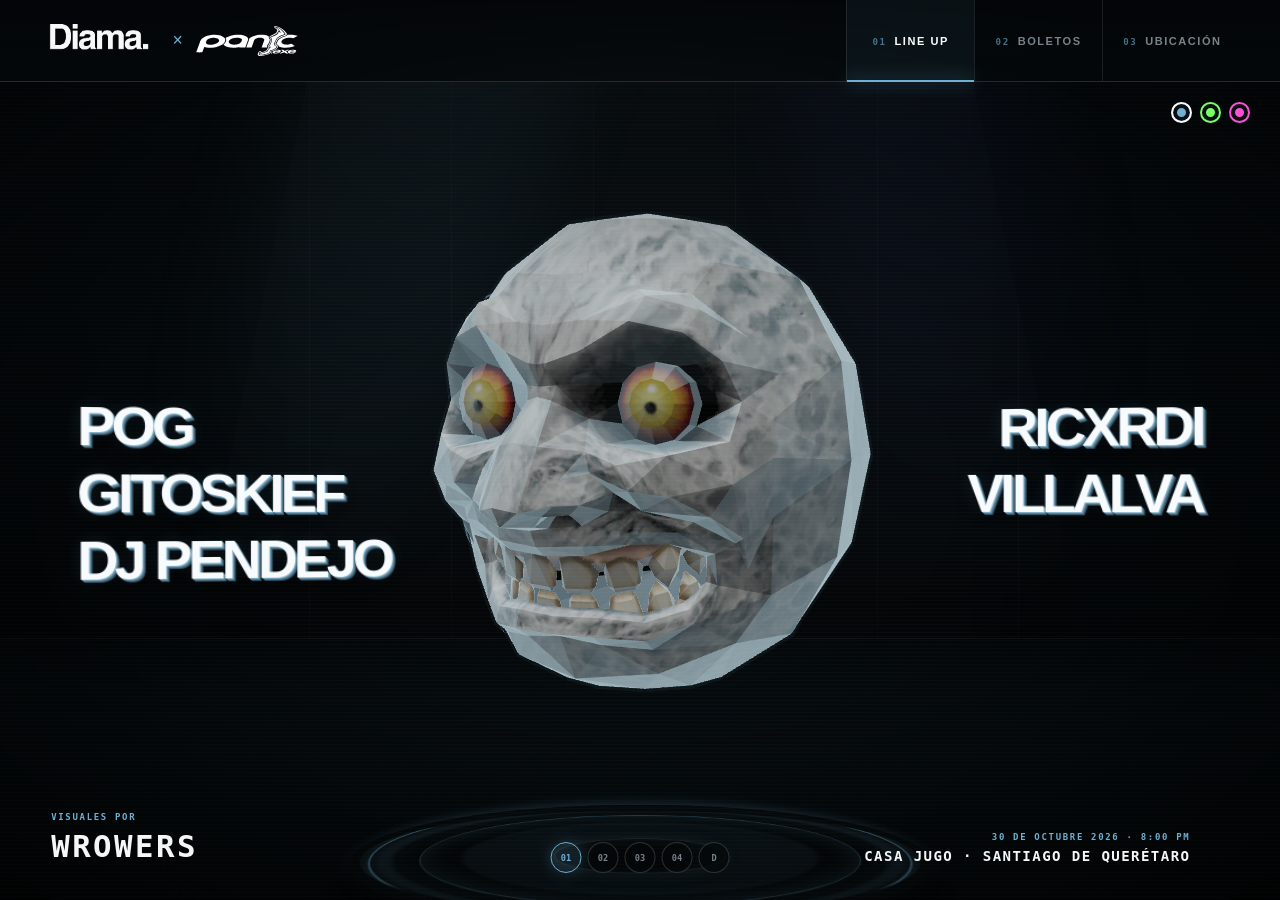
<file: index.html>
<!doctype html>
<html lang="es">
  <head>
    <meta charset="UTF-8" />
    <meta name="viewport" content="width=device-width, initial-scale=1, viewport-fit=cover" />
    <meta name="theme-color" content="#4e88aa" />
    <meta name="description" content="Invitación interactiva 3D para Diama X Panic en Querétaro." />
    <meta property="og:title" content="Diama X Panic" />
    <meta property="og:description" content="Line up, boletos oficiales y ubicación de Diama X Panic." />
    <meta property="og:type" content="website" />
    <title>Diama X Panic — Invitación</title>
    <link rel="icon" type="image/svg+xml" href="data:image/svg+xml,%3Csvg xmlns='http://www.w3.org/2000/svg' viewBox='0 0 64 64'%3E%3Crect width='64' height='64' rx='14' fill='%23070a0c'/%3E%3Cpath d='M16 17h15c11 0 18 5 18 15s-7 15-18 15H16zm10 8v14h5c5 0 8-2 8-7s-3-7-8-7z' fill='%236fb0d4'/%3E%3C/svg%3E" />
    <link rel="stylesheet" href="./styles.css?v=13" />
  </head>
  <body>
    <main class="app-shell" id="appShell">
      <header class="topbar">
        <a class="brand-lockup" href="#lineup" data-view-target="lineup" aria-label="Diama X Panic — abrir line up">
          <span class="diama-logo-crop"><img src="./assets/branding/diama-logo.png" alt="Diama" /></span>
          <span class="brand-x">×</span>
          <span class="panic-logo-crop panic-logo-header"><img src="./assets/branding/panic-logo.svg" alt="Panic.exe" /></span>
        </a>

        <nav class="primary-nav" aria-label="Secciones de la invitación">
          <button class="nav-tab is-active" type="button" data-view-target="lineup" aria-selected="true"><span>01</span>LINE UP</button>
          <button class="nav-tab" type="button" data-view-target="register" aria-selected="false"><span>02</span>BOLETOS</button>
          <button class="nav-tab" type="button" data-view-target="location" aria-selected="false"><span>03</span>UBICACIÓN</button>
        </nav>
        <span class="sr-only" id="statusText" aria-live="polite">Cargando escena</span>
      </header>

      <section class="viewer" aria-label="Escena 3D de Diama X Panic">
        <div class="atmosphere" aria-hidden="true">
          <div class="room-back-wall"></div>
          <div class="room-side room-side-left"></div>
          <div class="room-side room-side-right"></div>
          <div class="room-floor"></div>
          <div class="light-column light-column-a"></div>
          <div class="light-column light-column-b"></div>
          <div class="floor-grid"></div>
          <div class="model-shadow"></div>
          <div class="floor-ring"><span></span></div>
        </div>

        <canvas id="sceneCanvas" aria-label="Modelo 3D rotatorio. Arrastra para cambiar el ángulo y usa la rueda para acercarte."></canvas>
        <div class="scanlines" aria-hidden="true"></div>
        <div class="vignette" aria-hidden="true"></div>

        <div class="loading-state" id="loadingState">
          <span class="loader-ring"></span>
          <p id="loadingLabel">Preparando a Moon</p>
        </div>
        <div class="error-state" id="errorState" hidden>
          <strong>No se pudo abrir el modelo</strong>
          <button type="button" id="retryButton">Reintentar</button>
        </div>

        <aside class="model-index" aria-label="Modelos 3D">
          <div class="model-buttons" role="list">
            <button class="model-button model-select-button is-active" type="button" data-model="moon" aria-label="Mostrar Luna" aria-pressed="true"><span>01</span></button>
            <button class="model-button model-select-button" type="button" data-model="espada" aria-label="Mostrar Espada Panic X Diama" aria-pressed="false"><span>02</span></button>
            <button class="model-button model-select-button" type="button" data-model="objt1" aria-label="Mostrar OBJT 1 Panic X Diama" aria-pressed="false"><span>03</span></button>
            <button class="model-button model-select-button" type="button" data-model="panic" aria-label="Mostrar logo 3D de Panic" aria-pressed="false"><span>04</span></button>
            <button class="model-button model-select-button" type="button" data-model="diama" aria-label="Mostrar Diama" aria-pressed="false"><span>D</span></button>
          </div>
        </aside>

        <div class="sr-only" aria-live="polite">
          <span id="modelCode">01</span><span id="modelName">Moon</span><span id="modelRole">Majora's Mask</span>
        </div>

        <div class="scene-tools" aria-label="Color de iluminación">
          <button class="swatch swatch-blue is-active" type="button" data-color="#6fb0d4" aria-label="Luz azul" aria-pressed="true"></button>
          <button class="swatch swatch-green" type="button" data-color="#78ff68" aria-label="Luz verde" aria-pressed="false"></button>
          <button class="swatch swatch-pink" type="button" data-color="#ff4fd8" aria-label="Luz magenta" aria-pressed="false"></button>
        </div>
      </section>

      <div class="view-stage" id="viewStage">
        <section class="view lineup-view is-active" data-view="lineup" aria-labelledby="lineupTitle">
          <h1 class="sr-only" id="lineupTitle">Line up</h1>
          <ol class="lineup-list" id="lineupList" aria-label="Line up"></ol>
          <div class="visual-credit"><span>VISUALES POR</span><strong id="visualArtist">WROWERS</strong></div>
          <div class="event-stamp">
            <span id="eventDateLine">30 DE OCTUBRE 2026 · 8:00 PM</span>
            <strong id="eventVenueLine">SANTIAGO DE QUERÉTARO</strong>
          </div>
        </section>

        <section class="view register-view" data-view="register" aria-labelledby="registerTitle" hidden>
          <div class="panel-heading">
            <span>VENTA OFICIAL / 02</span>
            <h2 id="registerTitle">BOLETOS</h2>
            <p>Asegura tu acceso en Shows.link. Recibirás tu boleto digital oficial al terminar la compra.</p>
          </div>

          <article class="ticket-portal" aria-label="Venta oficial de boletos">
            <header class="ticket-portal-header">
              <div class="ticket-provider-mark" aria-hidden="true"><span>D</span><i>×</i><span>P</span></div>
              <div>
                <span>DIAMA X PANIC</span>
                <strong>ACCESO OFICIAL</strong>
              </div>
              <b class="sale-status" id="ticketStatus">ÚLTIMOS</b>
            </header>

            <div class="ticket-options">
              <div class="ticket-option is-featured">
                <div>
                  <span id="ticketPhase">PREVENTA FASE 1</span>
                  <small>ACCESO INDIVIDUAL</small>
                </div>
                <strong><span id="ticketPrice">$99 MXN</span><small>+ CARGOS</small></strong>
              </div>
              <div class="ticket-option">
                <div>
                  <span id="ticketPromoName">2X PROMO</span>
                  <small id="ticketPromoDetail">2 ACCESOS</small>
                </div>
                <strong><span id="ticketPromoPrice">$189 MXN</span><small>+ CARGOS</small></strong>
              </div>
            </div>

            <a class="ticket-checkout" id="ticketCheckoutLink" href="https://shows.link/panicexe-x-diama-pog-dj-pendejo/tickets" target="_blank" rel="noopener" aria-label="Comprar boletos oficiales en Shows.link, abre en otra pestaña">
              <span>COMPRAR EN SHOWS.LINK</span>
              <svg viewBox="0 0 24 24" aria-hidden="true"><path d="M7 17 17 7M9 7h8v8" /></svg>
            </a>

            <div class="ticket-trust" aria-label="Beneficios de la venta oficial">
              <span><i></i>QR OFICIAL</span>
              <span><i></i>PAGO SEGURO</span>
              <span><i></i>ACCESO DIGITAL</span>
            </div>
            <p class="ticket-disclaimer">Venta procesada por <strong>shows.link</strong> y Mercado Pago.</p>
          </article>
        </section>

        <section class="view location-view" data-view="location" aria-labelledby="locationTitle" hidden>
          <h2 class="sr-only" id="locationTitle">Ubicación de Casa Jugo</h2>
          <article class="haunted-threshold is-revealed" id="secretLocationCard" aria-label="Portal con la ubicación de Casa Jugo" aria-live="polite">
            <p class="portal-secret-label sr-only" hidden>Ubicación de Casa Jugo</p>
            <svg class="dead-branches" viewBox="0 0 700 700" preserveAspectRatio="none" aria-hidden="true">
              <path d="M18 685C72 578 79 475 68 370C63 319 83 286 115 249M78 437C37 392 25 348 22 302M84 382C134 334 146 278 151 229M112 257C81 207 83 159 98 112M126 263C177 236 202 201 221 154M682 689C632 578 625 479 638 373C644 322 623 286 592 250M629 438C670 393 681 350 686 304M621 384C572 337 560 280 556 231M595 259C626 211 626 162 612 115M580 265C530 239 504 204 486 158" />
            </svg>
            <svg class="bat-flight" viewBox="0 0 700 700" aria-hidden="true">
              <path d="M155 178c17-17 35-16 51 2 16-18 34-19 51-2-13-2-22 3-27 14-8-8-16-11-24-11s-16 3-24 11c-5-11-14-16-27-14Z" />
              <path d="M496 132c12-12 25-11 36 2 11-13 24-14 36-2-9-2-15 2-19 10-6-6-11-8-17-8s-11 2-17 8c-4-8-10-12-19-10Z" />
              <path d="M529 231c9-9 19-8 27 2 9-10 18-11 27-2-7-1-12 2-14 8-4-4-9-6-13-6s-8 2-12 6c-3-6-8-9-15-8Z" />
            </svg>
            <div class="portal-arch">
              <div class="portal-core">
                <div class="portal-countdown" id="locationCountdown" aria-label="Cuenta regresiva para revelar la ubicación" hidden>
                  <div><strong id="countdownDays">00</strong></div>
                  <i>:</i>
                  <div><strong id="countdownHours">00</strong></div>
                  <i>:</i>
                  <div><strong id="countdownMinutes">00</strong></div>
                  <i>:</i>
                  <div><strong id="countdownSeconds">00</strong></div>
                </div>

                <section class="portal-location-reveal" id="locationReveal" aria-label="Dirección exacta del evento">
                  <span class="sr-only" hidden>Dirección revelada</span>
                  <strong class="sr-only" id="exactLocationName" hidden>CASA JUGO</strong>
                  <p class="sr-only" id="exactLocationAddress" hidden>Calle 3a Cda. de los Arcos 2, Loma Dorada, 76060 Santiago de Querétaro, Qro.</p>
                  <a id="exactLocationLink" href="https://maps.app.goo.gl/3prASpgAEXXF5NfE7" target="_blank" rel="noopener">ABRIR UBICACIÓN</a>
                </section>
              </div>
            </div>
            <div class="fog-bands" aria-hidden="true"><i></i><i></i><i></i></div>
            <div class="graveyard" aria-hidden="true"><i></i><i></i><i></i><i></i></div>
          </article>
        </section>
      </div>

      <div class="toast" id="toast" role="status" aria-live="polite"></div>
    </main>

    <script src="./data.js?v=10"></script>
    <script type="module" src="./app.js?v=13"></script>
  </body>
</html>
</file>
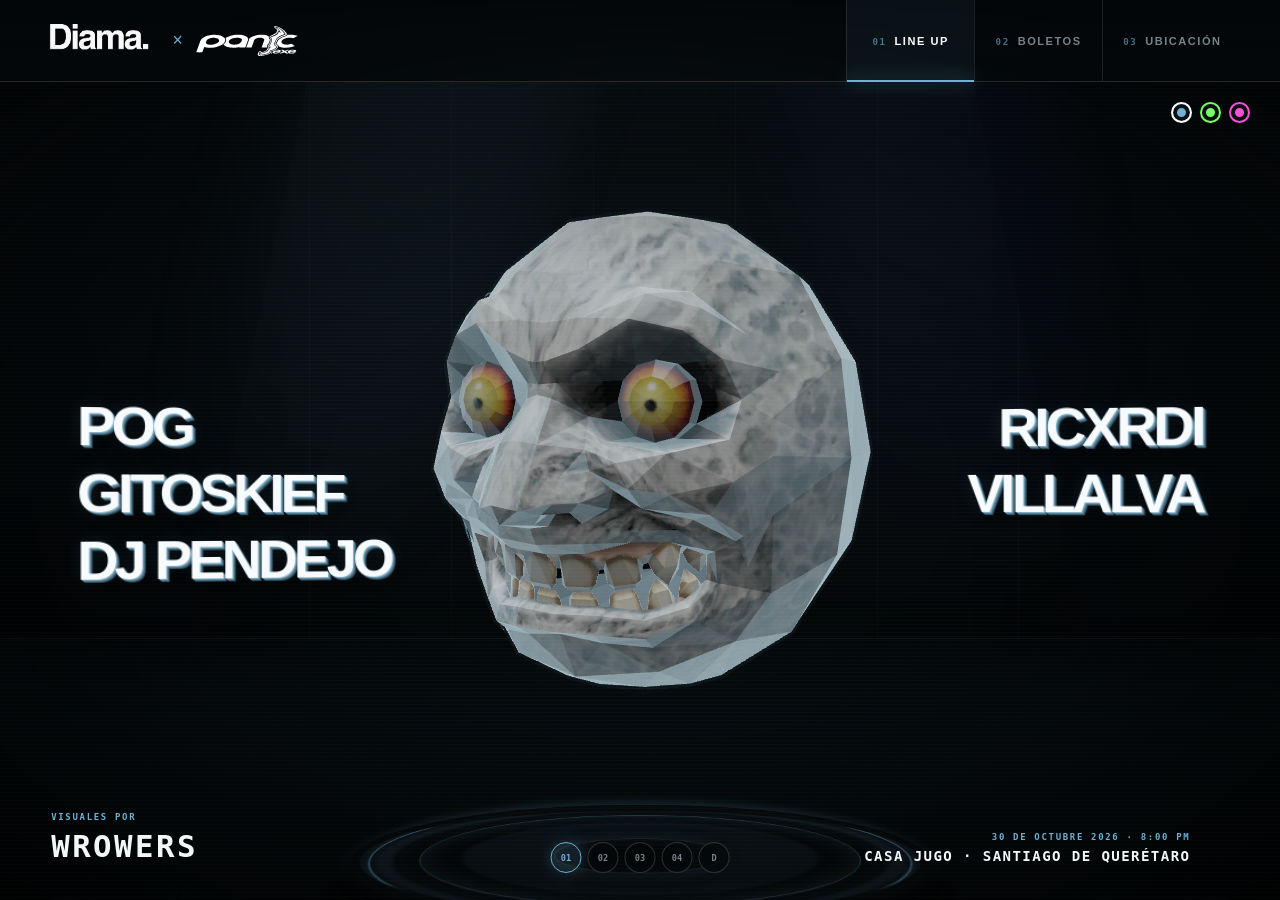
<file: DIAMA-X-PANIC-UPDATE-UBICACION-v2-20261030/index.html>
<!doctype html>
<html lang="es">
  <head>
    <meta charset="UTF-8" />
    <meta name="viewport" content="width=device-width, initial-scale=1, viewport-fit=cover" />
    <meta name="theme-color" content="#4e88aa" />
    <meta name="description" content="Invitación interactiva 3D para Diama X Panic en Querétaro." />
    <meta property="og:title" content="Diama X Panic" />
    <meta property="og:description" content="Line up, boletos oficiales y ubicación de Diama X Panic." />
    <meta property="og:type" content="website" />
    <title>Diama X Panic — Invitación</title>
    <link rel="icon" type="image/svg+xml" href="data:image/svg+xml,%3Csvg xmlns='http://www.w3.org/2000/svg' viewBox='0 0 64 64'%3E%3Crect width='64' height='64' rx='14' fill='%23070a0c'/%3E%3Cpath d='M16 17h15c11 0 18 5 18 15s-7 15-18 15H16zm10 8v14h5c5 0 8-2 8-7s-3-7-8-7z' fill='%236fb0d4'/%3E%3C/svg%3E" />
    <link rel="stylesheet" href="./styles.css?v=20261030-location-v2" />
  </head>
  <body>
    <main class="app-shell" id="appShell">
      <header class="topbar">
        <a class="brand-lockup" href="#lineup" data-view-target="lineup" aria-label="Diama X Panic — abrir line up">
          <span class="diama-logo-crop"><img src="./assets/branding/diama-logo.png" alt="Diama" /></span>
          <span class="brand-x">×</span>
          <span class="panic-logo-crop panic-logo-header"><img src="./assets/branding/panic-logo.svg" alt="Panic.exe" /></span>
        </a>

        <nav class="primary-nav" aria-label="Secciones de la invitación">
          <button class="nav-tab is-active" type="button" data-view-target="lineup" aria-selected="true"><span>01</span>LINE UP</button>
          <button class="nav-tab" type="button" data-view-target="register" aria-selected="false"><span>02</span>BOLETOS</button>
          <button class="nav-tab" type="button" data-view-target="location" aria-selected="false"><span>03</span>UBICACIÓN</button>
        </nav>
        <span class="sr-only" id="statusText" aria-live="polite">Cargando escena</span>
      </header>

      <section class="viewer" aria-label="Escena 3D de Diama X Panic">
        <div class="atmosphere" aria-hidden="true">
          <div class="room-back-wall"></div>
          <div class="room-side room-side-left"></div>
          <div class="room-side room-side-right"></div>
          <div class="room-floor"></div>
          <div class="light-column light-column-a"></div>
          <div class="light-column light-column-b"></div>
          <div class="floor-grid"></div>
          <div class="model-shadow"></div>
          <div class="floor-ring"><span></span></div>
        </div>

        <canvas id="sceneCanvas" aria-label="Modelo 3D rotatorio. Arrastra para cambiar el ángulo y usa la rueda para acercarte."></canvas>
        <div class="scanlines" aria-hidden="true"></div>
        <div class="vignette" aria-hidden="true"></div>

        <div class="loading-state" id="loadingState">
          <span class="loader-ring"></span>
          <p id="loadingLabel">Preparando a Moon</p>
        </div>
        <div class="error-state" id="errorState" hidden>
          <strong>No se pudo abrir el modelo</strong>
          <button type="button" id="retryButton">Reintentar</button>
        </div>

        <aside class="model-index" aria-label="Modelos 3D">
          <div class="model-buttons" role="list">
            <button class="model-button model-select-button is-active" type="button" data-model="moon" aria-label="Mostrar Luna" aria-pressed="true"><span>01</span></button>
            <button class="model-button model-select-button" type="button" data-model="espada" aria-label="Mostrar Espada Panic X Diama" aria-pressed="false"><span>02</span></button>
            <button class="model-button model-select-button" type="button" data-model="objt1" aria-label="Mostrar OBJT 1 Panic X Diama" aria-pressed="false"><span>03</span></button>
            <button class="model-button model-select-button" type="button" data-model="panic" aria-label="Mostrar logo 3D de Panic" aria-pressed="false"><span>04</span></button>
            <button class="model-button model-select-button" type="button" data-model="diama" aria-label="Mostrar Diama" aria-pressed="false"><span>D</span></button>
          </div>
        </aside>

        <div class="sr-only" aria-live="polite">
          <span id="modelCode">01</span><span id="modelName">Moon</span><span id="modelRole">Majora's Mask</span>
        </div>

        <div class="scene-tools" aria-label="Color de iluminación">
          <button class="swatch swatch-blue is-active" type="button" data-color="#6fb0d4" aria-label="Luz azul" aria-pressed="true"></button>
          <button class="swatch swatch-green" type="button" data-color="#78ff68" aria-label="Luz verde" aria-pressed="false"></button>
          <button class="swatch swatch-pink" type="button" data-color="#ff4fd8" aria-label="Luz magenta" aria-pressed="false"></button>
        </div>
      </section>

      <div class="view-stage" id="viewStage">
        <section class="view lineup-view is-active" data-view="lineup" aria-labelledby="lineupTitle">
          <h1 class="sr-only" id="lineupTitle">Line up</h1>
          <ol class="lineup-list" id="lineupList" aria-label="Line up"></ol>
          <div class="visual-credit"><span>VISUALES POR</span><strong id="visualArtist">WROWERS</strong></div>
          <div class="event-stamp">
            <span id="eventDateLine">30 DE OCTUBRE 2026 · 8:00 PM</span>
            <strong id="eventVenueLine">SANTIAGO DE QUERÉTARO</strong>
          </div>
        </section>

        <section class="view register-view" data-view="register" aria-labelledby="registerTitle" hidden>
          <div class="panel-heading">
            <span>VENTA OFICIAL / 02</span>
            <h2 id="registerTitle">BOLETOS</h2>
            <p>Asegura tu acceso en Shows.link. Recibirás tu boleto digital oficial al terminar la compra.</p>
          </div>

          <article class="ticket-portal" aria-label="Venta oficial de boletos">
            <header class="ticket-portal-header">
              <div class="ticket-provider-mark" aria-hidden="true"><span>D</span><i>×</i><span>P</span></div>
              <div>
                <span>DIAMA X PANIC</span>
                <strong>ACCESO OFICIAL</strong>
              </div>
              <b class="sale-status" id="ticketStatus">ÚLTIMOS</b>
            </header>

            <div class="ticket-options">
              <div class="ticket-option is-featured">
                <div>
                  <span id="ticketPhase">PREVENTA FASE 1</span>
                  <small>ACCESO INDIVIDUAL</small>
                </div>
                <strong><span id="ticketPrice">$99 MXN</span><small>+ CARGOS</small></strong>
              </div>
              <div class="ticket-option">
                <div>
                  <span id="ticketPromoName">2X PROMO</span>
                  <small id="ticketPromoDetail">2 ACCESOS</small>
                </div>
                <strong><span id="ticketPromoPrice">$189 MXN</span><small>+ CARGOS</small></strong>
              </div>
            </div>

            <a class="ticket-checkout" id="ticketCheckoutLink" href="https://shows.link/panicexe-x-diama-pog-dj-pendejo/tickets" target="_blank" rel="noopener" aria-label="Comprar boletos oficiales en Shows.link, abre en otra pestaña">
              <span>COMPRAR EN SHOWS.LINK</span>
              <svg viewBox="0 0 24 24" aria-hidden="true"><path d="M7 17 17 7M9 7h8v8" /></svg>
            </a>

            <div class="ticket-trust" aria-label="Beneficios de la venta oficial">
              <span><i></i>QR OFICIAL</span>
              <span><i></i>PAGO SEGURO</span>
              <span><i></i>ACCESO DIGITAL</span>
            </div>
            <p class="ticket-disclaimer">Venta procesada por <strong>shows.link</strong> y Mercado Pago.</p>
          </article>
        </section>

        <section class="view location-view" data-view="location" aria-labelledby="locationTitle" hidden>
          <h2 class="sr-only" id="locationTitle">Ubicación de Casa Jugo</h2>
          <article class="haunted-threshold is-revealed" id="secretLocationCard" aria-label="Portal con la ubicación de Casa Jugo" aria-live="polite">
            <p class="portal-secret-label sr-only" hidden>Ubicación de Casa Jugo</p>
            <svg class="dead-branches" viewBox="0 0 700 700" preserveAspectRatio="none" aria-hidden="true">
              <path d="M18 685C72 578 79 475 68 370C63 319 83 286 115 249M78 437C37 392 25 348 22 302M84 382C134 334 146 278 151 229M112 257C81 207 83 159 98 112M126 263C177 236 202 201 221 154M682 689C632 578 625 479 638 373C644 322 623 286 592 250M629 438C670 393 681 350 686 304M621 384C572 337 560 280 556 231M595 259C626 211 626 162 612 115M580 265C530 239 504 204 486 158" />
            </svg>
            <svg class="bat-flight" viewBox="0 0 700 700" aria-hidden="true">
              <path d="M155 178c17-17 35-16 51 2 16-18 34-19 51-2-13-2-22 3-27 14-8-8-16-11-24-11s-16 3-24 11c-5-11-14-16-27-14Z" />
              <path d="M496 132c12-12 25-11 36 2 11-13 24-14 36-2-9-2-15 2-19 10-6-6-11-8-17-8s-11 2-17 8c-4-8-10-12-19-10Z" />
              <path d="M529 231c9-9 19-8 27 2 9-10 18-11 27-2-7-1-12 2-14 8-4-4-9-6-13-6s-8 2-12 6c-3-6-8-9-15-8Z" />
            </svg>
            <div class="portal-arch">
              <div class="portal-core">
                <div class="portal-countdown" id="locationCountdown" aria-label="Cuenta regresiva para revelar la ubicación" hidden>
                  <div><strong id="countdownDays">00</strong></div>
                  <i>:</i>
                  <div><strong id="countdownHours">00</strong></div>
                  <i>:</i>
                  <div><strong id="countdownMinutes">00</strong></div>
                  <i>:</i>
                  <div><strong id="countdownSeconds">00</strong></div>
                </div>

                <section class="portal-location-reveal" id="locationReveal" aria-label="Dirección exacta del evento">
                  <span class="sr-only" hidden>Dirección revelada</span>
                  <strong class="sr-only" id="exactLocationName" hidden>CASA JUGO</strong>
                  <p class="sr-only" id="exactLocationAddress" hidden>Calle 3a Cda. de los Arcos 2, Loma Dorada, 76060 Santiago de Querétaro, Qro.</p>
                  <a id="exactLocationLink" href="https://maps.app.goo.gl/3prASpgAEXXF5NfE7" target="_blank" rel="noopener">ABRIR UBICACIÓN</a>
                </section>
              </div>
            </div>
            <div class="fog-bands" aria-hidden="true"><i></i><i></i><i></i></div>
            <div class="graveyard" aria-hidden="true"><i></i><i></i><i></i><i></i></div>
          </article>
        </section>
      </div>

      <div class="toast" id="toast" role="status" aria-live="polite"></div>
    </main>

    <script src="./data.js?v=20261030-location-v2"></script>
    <script type="module" src="./app.js?v=20261030-location-v2"></script>
  </body>
</html>
</file>
<file: styles.css>
:root {
  color-scheme: dark;
  --accent: #6fb0d4;
  --accent-rgb: 111, 176, 212;
  --accent-deep: #2f6381;
  --ink: #f4f7f8;
  --muted: #8f9aa0;
  --line: rgba(255, 255, 255, 0.14);
  --panel: rgba(5, 10, 13, 0.84);
  --black: #030608;
  --topbar: 82px;
  font-family: "Bahnschrift", "Arial Narrow", "Segoe UI", sans-serif;
}

* { box-sizing: border-box; }
[hidden] { display: none !important; }
html, body { width: 100%; min-height: 100%; background: var(--black); }

body {
  margin: 0;
  overflow: hidden;
  color: var(--ink);
  background: #030608;
}

button, input { font: inherit; }
button, a { -webkit-tap-highlight-color: transparent; }

.sr-only {
  position: absolute !important;
  width: 1px !important;
  height: 1px !important;
  padding: 0 !important;
  margin: -1px !important;
  overflow: hidden !important;
  clip: rect(0, 0, 0, 0) !important;
  white-space: nowrap !important;
  border: 0 !important;
}

.app-shell {
  position: relative;
  width: 100vw;
  height: 100dvh;
  min-height: 620px;
  overflow: hidden;
  background: #030608;
}

.topbar {
  position: fixed;
  z-index: 40;
  inset: 0 0 auto;
  height: var(--topbar);
  display: flex;
  align-items: center;
  justify-content: space-between;
  gap: 28px;
  padding: 0 clamp(18px, 3vw, 44px);
  border-bottom: 1px solid var(--line);
  background: linear-gradient(180deg, rgba(3, 6, 8, 0.98), rgba(3, 6, 8, 0.82));
  backdrop-filter: blur(20px);
}

.brand-lockup {
  display: flex;
  align-items: center;
  gap: 12px;
  height: 100%;
  color: #fff;
  text-decoration: none;
}

.diama-logo-crop {
  position: relative;
  width: 122px;
  height: 33px;
  overflow: hidden;
}

.diama-logo-crop img {
  position: absolute;
  top: -46px;
  left: 0;
  width: 122px;
  height: 122px;
}

.brand-x {
  color: var(--accent);
  font-size: 1.1rem;
  font-weight: 300;
}

.panic-logo-crop {
  position: relative;
  display: block;
  overflow: hidden;
  flex: 0 0 auto;
}

.panic-logo-crop img {
  position: absolute;
  left: 0;
  display: block;
  width: 100%;
  height: auto;
}

.panic-logo-header { width: 104px; height: 32px; }
.panic-logo-header img { top: -13px; }

.primary-nav {
  align-self: stretch;
  display: flex;
  align-items: stretch;
}

.nav-tab {
  position: relative;
  min-width: 128px;
  padding: 0 20px;
  border: 0;
  border-left: 1px solid rgba(255, 255, 255, 0.1);
  color: #77838a;
  background: transparent;
  font-size: 0.69rem;
  font-weight: 900;
  letter-spacing: 0.14em;
  cursor: pointer;
  transition: color 180ms ease, background 180ms ease;
}

.nav-tab span {
  margin-right: 8px;
  color: rgba(var(--accent-rgb), 0.62);
  font-family: Consolas, monospace;
  font-size: 0.57rem;
}

.nav-tab::after {
  content: "";
  position: absolute;
  right: 0;
  bottom: -1px;
  left: 0;
  height: 2px;
  background: var(--accent);
  box-shadow: 0 0 18px rgba(var(--accent-rgb), 0.8);
  transform: scaleX(0);
  transition: transform 180ms ease;
}

.nav-tab:hover,
.nav-tab:focus-visible,
.nav-tab.is-active { color: #fff; outline: none; background: rgba(var(--accent-rgb), 0.06); }
.nav-tab.is-active::after { transform: scaleX(1); }

.viewer {
  position: fixed;
  z-index: 0;
  inset: 0;
  isolation: isolate;
  background:
    radial-gradient(ellipse at 50% -12%, rgba(222, 244, 255, 0.12), transparent 47%),
    radial-gradient(circle at 52% 46%, rgba(var(--accent-rgb), 0.12), transparent 26%),
    linear-gradient(180deg, #091016 0%, #030608 74%);
}

#sceneCanvas {
  position: absolute;
  z-index: 4;
  inset: var(--topbar) 0 0;
  width: 100%;
  height: calc(100% - var(--topbar));
  touch-action: none;
  cursor: grab;
  opacity: 1;
  transition: opacity 280ms ease, filter 280ms ease;
}

#sceneCanvas:active { cursor: grabbing; }
#sceneCanvas.is-switching { opacity: 0.2; filter: blur(5px); }

.atmosphere {
  position: absolute;
  inset: var(--topbar) 0 0;
  overflow: hidden;
  pointer-events: none;
  perspective: 900px;
}

.room-back-wall {
  position: absolute;
  inset: 0 13% 31%;
  border: 1px solid rgba(255, 255, 255, 0.05);
  background:
    repeating-linear-gradient(90deg, rgba(255, 255, 255, 0.022) 0 1px, transparent 1px 15%),
    linear-gradient(180deg, #0b1115 0%, #070b0e 72%, #05080a 100%);
  box-shadow: inset 0 -60px 100px rgba(0, 0, 0, 0.5), inset 0 0 80px rgba(var(--accent-rgb), 0.045);
}

.room-side {
  position: absolute;
  top: 0;
  bottom: 18%;
  width: 24%;
  background: linear-gradient(180deg, #090f13 0%, #030608 88%);
  opacity: 0.96;
}

.room-side-left { left: 0; clip-path: polygon(0 0, 100% 0, 55% 100%, 0 100%); border-right: 1px solid rgba(255, 255, 255, 0.045); }
.room-side-right { right: 0; clip-path: polygon(0 0, 100% 0, 100% 100%, 45% 100%); border-left: 1px solid rgba(255, 255, 255, 0.045); }

.room-floor {
  position: absolute;
  top: 68%;
  right: -12%;
  bottom: -28%;
  left: -12%;
  background: linear-gradient(180deg, #081014 0%, #020405 72%);
  transform: perspective(680px) rotateX(61deg);
  transform-origin: top center;
  border-top: 1px solid rgba(255, 255, 255, 0.08);
  box-shadow: inset 0 50px 100px rgba(0, 0, 0, 0.6);
}

.light-column {
  position: absolute;
  top: -25%;
  width: 260px;
  height: 110%;
  filter: blur(48px);
  opacity: 0.11;
}

.light-column-a { left: 17%; background: linear-gradient(180deg, var(--accent), transparent 80%); transform: rotate(18deg); }
.light-column-b { right: 14%; background: linear-gradient(180deg, #5e6cff, transparent 75%); transform: rotate(-14deg); opacity: 0.07; }

.floor-grid {
  position: absolute;
  right: -20%;
  bottom: -35%;
  left: -20%;
  height: 57%;
  opacity: 0.13;
  transform: perspective(620px) rotateX(66deg);
  transform-origin: bottom center;
  background-image:
    linear-gradient(rgba(var(--accent-rgb), 0.28) 1px, transparent 1px),
    linear-gradient(90deg, rgba(var(--accent-rgb), 0.28) 1px, transparent 1px);
  background-size: 68px 68px;
  mask-image: radial-gradient(ellipse at center, black 0, transparent 68%);
}

.floor-ring {
  position: absolute;
  left: 50%;
  bottom: -3%;
  width: min(42vw, 570px);
  height: 140px;
  transform: translateX(-50%) perspective(720px) rotateX(64deg);
  transform-style: preserve-3d;
  border: 2px solid rgba(var(--accent-rgb), 0.72);
  border-radius: 50%;
  background: radial-gradient(ellipse, rgba(var(--accent-rgb), 0.08) 0 46%, rgba(0, 0, 0, 0.18) 48% 64%, rgba(var(--accent-rgb), 0.11) 66% 68%, transparent 70%);
  box-shadow: 0 0 24px rgba(var(--accent-rgb), 0.42), inset 0 0 38px rgba(var(--accent-rgb), 0.16);
  opacity: 0.82;
}

.floor-ring::before,
.floor-ring::after { content: ""; position: absolute; border-radius: 50%; pointer-events: none; }
.floor-ring::before { inset: 9%; border: 1px solid rgba(var(--accent-rgb), 0.5); box-shadow: inset 0 0 22px rgba(var(--accent-rgb), 0.2); }
.floor-ring::after { inset: -4%; transform: translateZ(-24px); border: 10px solid rgba(7, 10, 12, 0.94); box-shadow: 0 20px 28px rgba(0, 0, 0, 0.9), 0 0 18px rgba(var(--accent-rgb), 0.16); }
.floor-ring span { position: absolute; inset: 34%; border: 1px solid rgba(255, 255, 255, 0.22); border-radius: 50%; box-shadow: 0 0 15px rgba(var(--accent-rgb), 0.28); }

.model-shadow {
  position: absolute;
  z-index: 2;
  left: 50%;
  bottom: 3%;
  width: 176px;
  height: 36px;
  transform: translateX(-50%);
  border-radius: 50%;
  background: radial-gradient(ellipse, rgba(0, 0, 0, 0.95) 0 24%, rgba(0, 0, 0, 0.66) 45%, transparent 72%);
  filter: blur(9px);
  opacity: 0.82;
}

.scanlines,
.vignette { position: absolute; z-index: 5; inset: var(--topbar) 0 0; pointer-events: none; }
.scanlines { opacity: 0.045; background: repeating-linear-gradient(0deg, transparent 0 3px, #fff 4px); }
.vignette { background: radial-gradient(ellipse at center, transparent 35%, rgba(0, 0, 0, 0.68) 100%); }

.loading-state,
.error-state {
  position: absolute;
  z-index: 32;
  left: 50%;
  top: 50%;
  display: grid;
  place-items: center;
  transform: translate(-50%, -50%);
  text-align: center;
}

.loading-state { transition: opacity 300ms ease; }
.loading-state.is-hidden { opacity: 0; pointer-events: none; }
.loader-ring { width: 54px; height: 54px; border: 1px solid rgba(255, 255, 255, 0.12); border-top-color: var(--accent); border-radius: 50%; box-shadow: 0 0 22px rgba(var(--accent-rgb), 0.18); animation: spin 1s linear infinite; }
.loading-state p { margin: 16px 0 0; color: #9aa5ab; font: 700 0.68rem Consolas, monospace; letter-spacing: 0.16em; text-transform: uppercase; }
.error-state strong { margin-bottom: 14px; }
.error-state button { padding: 9px 15px; border: 1px solid var(--accent); color: var(--accent); background: transparent; cursor: pointer; }

.model-index {
  position: absolute;
  z-index: 9;
  left: 50%;
  bottom: 27px;
  display: flex;
  align-items: center;
  gap: 14px;
  transform: translateX(-50%);
}

.model-buttons { display: flex; gap: 6px; }

.model-button {
  width: 31px;
  height: 31px;
  display: grid;
  place-items: center;
  padding: 0;
  border: 1px solid rgba(255, 255, 255, 0.16);
  border-radius: 50%;
  color: #77838a;
  background: rgba(4, 8, 10, 0.76);
  font: 800 0.54rem Consolas, monospace;
  cursor: pointer;
  transition: 180ms ease;
}

.model-button:hover,
.model-button:focus-visible { border-color: rgba(var(--accent-rgb), 0.7); color: #fff; outline: none; transform: translateY(-2px); }
.model-button.is-active { border-color: var(--accent); color: var(--accent); background: rgba(var(--accent-rgb), 0.12); box-shadow: 0 0 18px rgba(var(--accent-rgb), 0.22); }

.scene-tools {
  position: absolute;
  z-index: 9;
  right: 30px;
  top: calc(var(--topbar) + 20px);
  display: flex;
  gap: 8px;
}

.swatch { width: 21px; height: 21px; padding: 0; border: 2px solid transparent; border-radius: 50%; cursor: pointer; box-shadow: inset 0 0 0 4px #0b0f12; }
.swatch.is-active { border-color: #f5fbff; }
.swatch-green { background: #78ff68; }
.swatch-blue { background: #6fb0d4; }
.swatch-pink { background: #ff4fd8; }

.view-stage {
  position: fixed;
  z-index: 12;
  inset: var(--topbar) 0 0;
  pointer-events: none;
}

.view {
  position: absolute;
  inset: 0;
  opacity: 0;
  visibility: hidden;
  transform: translateY(12px);
  transition: opacity 280ms ease, transform 360ms cubic-bezier(0.2, 0.8, 0.2, 1), visibility 280ms;
}

.view.is-active { opacity: 1; visibility: visible; transform: translateY(0); }
.view:not(.lineup-view).is-active { pointer-events: auto; }
body[data-active-view="location"] #sceneCanvas,
body[data-active-view="location"] .model-index,
body[data-active-view="location"] .scene-tools,
body[data-active-view="location"] .loading-state,
body[data-active-view="location"] .error-state {
  opacity: 0;
  visibility: hidden;
  pointer-events: none;
}

.view-kicker {
  position: absolute;
  top: clamp(24px, 4vh, 48px);
  left: clamp(24px, 4vw, 62px);
  display: grid;
  gap: 7px;
  font: 700 0.61rem Consolas, monospace;
  letter-spacing: 0.18em;
}

.view-kicker span { color: var(--accent); }
.view-kicker b { color: rgba(255, 255, 255, 0.52); }

.lineup-list {
  position: absolute;
  z-index: 3;
  top: 18%;
  right: clamp(62px, 9vw, 150px);
  bottom: 17%;
  left: clamp(62px, 9vw, 150px);
  display: grid;
  grid-template-columns: 1fr 1fr;
  align-content: center;
  gap: clamp(10px, 2vh, 24px) clamp(90px, 18vw, 300px);
  margin: 0;
  padding: 0;
  list-style: none;
  perspective: 900px;
}

.lineup-item {
  min-width: 0;
  display: flex;
  align-items: baseline;
  gap: 0;
  text-transform: uppercase;
  transform-style: preserve-3d;
  animation: lineupIn 700ms both;
}

.lineup-item:nth-child(even) { justify-content: flex-end; text-align: right; transform: rotateY(-7deg) translateZ(48px); }
.lineup-item:nth-child(odd) { transform: rotateY(7deg) translateZ(48px); }
.lineup-item:nth-child(2) { animation-delay: 60ms; }
.lineup-item:nth-child(3) { animation-delay: 120ms; }
.lineup-item:nth-child(4) { animation-delay: 180ms; }
.lineup-item:nth-child(5) { animation-delay: 240ms; }
.lineup-item:nth-child(6) { animation-delay: 300ms; }

.lineup-item div { min-width: 0; }
.lineup-item strong {
  display: block;
  color: #f7fbfd;
  font: 900 clamp(29px, 3.9vw, 66px)/0.88 "Inter", "Helvetica Neue", Arial, sans-serif;
  letter-spacing: -0.07em;
  white-space: nowrap;
  text-shadow:
    1px 1px 0 #7daac1,
    2px 2px 0 #53798d,
    3px 3px 0 #304c5c,
    6px 9px 22px rgba(0, 0, 0, 0.88),
    0 0 16px rgba(var(--accent-rgb), 0.18);
}

.visual-credit,
.event-stamp {
  position: absolute;
  bottom: clamp(24px, 4vh, 48px);
  display: grid;
  gap: 6px;
  font-family: Consolas, monospace;
}

.visual-credit { left: clamp(24px, 4vw, 62px); }
.event-stamp { right: clamp(72px, 7vw, 112px); text-align: right; }
.visual-credit span,
.event-stamp span { color: var(--accent); font-size: 0.56rem; font-weight: 700; letter-spacing: 0.19em; }
.visual-credit strong { font-size: clamp(22px, 2.4vw, 36px); letter-spacing: 0.08em; }
.event-stamp strong { font-size: clamp(12px, 1.1vw, 17px); letter-spacing: 0.1em; }

.register-view {
  display: grid;
  grid-template-columns: minmax(220px, 0.48fr) minmax(520px, 1.52fr);
  gap: clamp(28px, 5vw, 80px);
  align-items: center;
  padding: clamp(28px, 5vw, 78px);
}

.panel-heading span,
.location-copy > span { color: var(--accent); font: 700 0.63rem Consolas, monospace; letter-spacing: 0.2em; }
.panel-heading h2,
.location-copy h2 { margin: 17px 0; font: 900 clamp(60px, 8vw, 128px)/0.78 Impact, "Arial Narrow", sans-serif; letter-spacing: -0.035em; text-transform: uppercase; text-shadow: 5px 5px 0 #315b71, 10px 12px 28px #000; }
.panel-heading p { max-width: 360px; color: #aab3b8; line-height: 1.6; }

.ticket-portal {
  position: relative;
  width: min(100%, 760px);
  min-height: 460px;
  justify-self: end;
  overflow: hidden;
  padding: clamp(26px, 3.7vw, 48px);
  border: 1px solid rgba(var(--accent-rgb), 0.34);
  color: #edf8fc;
  background:
    linear-gradient(145deg, rgba(10, 23, 30, 0.86), rgba(2, 7, 10, 0.74)),
    radial-gradient(circle at 92% 8%, rgba(var(--accent-rgb), 0.2), transparent 42%);
  box-shadow: 0 32px 90px rgba(0, 0, 0, 0.48), inset 0 0 55px rgba(var(--accent-rgb), 0.045);
  backdrop-filter: blur(24px) saturate(0.76);
}

.ticket-portal::before {
  content: "";
  position: absolute;
  top: 0;
  right: 0;
  left: 0;
  height: 2px;
  background: linear-gradient(90deg, transparent, var(--accent) 28%, rgba(255, 255, 255, 0.9) 50%, var(--accent) 72%, transparent);
  box-shadow: 0 0 22px rgba(var(--accent-rgb), 0.68);
}

.ticket-portal-header { display: flex; align-items: center; gap: 14px; padding-bottom: 22px; border-bottom: 1px solid rgba(var(--accent-rgb), 0.2); }
.ticket-provider-mark { display: flex; align-items: center; justify-content: center; gap: 5px; width: 58px; height: 46px; flex: 0 0 auto; border: 1px solid rgba(var(--accent-rgb), 0.38); background: rgba(1, 6, 9, 0.42); }
.ticket-provider-mark span { color: #f5fbfd; font: 900 20px/1 Impact, sans-serif; }
.ticket-provider-mark i { color: var(--accent); font: 800 12px/1 Consolas, monospace; }
.ticket-portal-header > div:nth-child(2) { display: grid; gap: 4px; }
.ticket-portal-header > div:nth-child(2) span { color: #f5fbfd; font: 900 clamp(0.8rem, 1.4vw, 1rem) "Inter", Arial, sans-serif; letter-spacing: -0.02em; }
.ticket-portal-header > div:nth-child(2) strong { color: rgba(222, 240, 248, 0.48); font: 700 0.48rem Consolas, monospace; letter-spacing: 0.18em; }
.sale-status { margin-left: auto; padding: 8px 11px; border: 1px solid rgba(var(--accent-rgb), 0.45); color: var(--accent); background: rgba(var(--accent-rgb), 0.08); font: 800 0.52rem Consolas, monospace; letter-spacing: 0.15em; }

.ticket-options { display: grid; grid-template-columns: 1fr 1fr; gap: 10px; margin-top: 22px; }
.ticket-option { min-height: 112px; display: flex; align-items: flex-end; justify-content: space-between; gap: 18px; padding: 18px; border: 1px solid rgba(var(--accent-rgb), 0.16); background: rgba(0, 5, 8, 0.36); }
.ticket-option.is-featured { border-color: rgba(var(--accent-rgb), 0.46); background: linear-gradient(145deg, rgba(var(--accent-rgb), 0.14), rgba(0, 5, 8, 0.38)); }
.ticket-option > div { display: grid; gap: 7px; }
.ticket-option > div span { color: #f4fbfd; font: 850 clamp(0.65rem, 1.3vw, 0.82rem) "Inter", Arial, sans-serif; letter-spacing: 0.04em; }
.ticket-option > div small { color: rgba(216, 237, 246, 0.43); font: 700 0.47rem Consolas, monospace; letter-spacing: 0.14em; }
.ticket-option > strong { display: grid; justify-items: end; color: #fff; text-align: right; white-space: nowrap; font: 900 clamp(1rem, 2vw, 1.32rem) "Inter", Arial, sans-serif; letter-spacing: -0.04em; }
.ticket-option > strong small { margin-top: 6px; color: rgba(216, 237, 246, 0.42); font: 700 0.43rem Consolas, monospace; letter-spacing: 0.12em; }

.ticket-checkout { min-height: 64px; display: flex; align-items: center; justify-content: space-between; gap: 18px; margin-top: 12px; padding: 0 22px; border: 1px solid rgba(255, 255, 255, 0.64); color: #02080b; background: linear-gradient(105deg, #edf9fd 0%, var(--accent) 72%, #eefaff 140%); text-decoration: none; box-shadow: 0 16px 40px rgba(0, 0, 0, 0.36), 0 0 30px rgba(var(--accent-rgb), 0.12); transition: transform 170ms ease, filter 170ms ease, box-shadow 170ms ease; }
.ticket-checkout span { font: 900 clamp(0.72rem, 1.4vw, 0.88rem) "Inter", Arial, sans-serif; letter-spacing: 0.08em; }
.ticket-checkout svg { width: 24px; height: 24px; fill: none; stroke: currentColor; stroke-width: 1.8; }
.ticket-checkout:hover,
.ticket-checkout:focus-visible { outline: none; filter: brightness(1.08); transform: translateY(-2px); box-shadow: 0 21px 46px rgba(0, 0, 0, 0.42), 0 0 34px rgba(var(--accent-rgb), 0.24); }

.ticket-trust { display: flex; align-items: center; justify-content: space-between; gap: 16px; padding: 18px 2px 13px; border-bottom: 1px solid rgba(var(--accent-rgb), 0.13); }
.ticket-trust span { display: flex; align-items: center; gap: 7px; color: rgba(223, 241, 248, 0.62); font: 700 0.47rem Consolas, monospace; letter-spacing: 0.12em; }
.ticket-trust i { width: 5px; height: 5px; border-radius: 50%; background: var(--accent); box-shadow: 0 0 9px rgba(var(--accent-rgb), 0.85); }
.ticket-disclaimer { margin: 13px 0 0; color: rgba(220, 238, 246, 0.38); font-size: 0.61rem; letter-spacing: 0.02em; }
.ticket-disclaimer strong { color: rgba(231, 245, 250, 0.67); }

.location-view {
  display: grid;
  place-items: center;
  padding: clamp(18px, 3vw, 46px);
}

.haunted-threshold {
  position: relative;
  isolation: isolate;
  width: min(100%, 660px, calc(100dvh - var(--topbar) - 70px));
  aspect-ratio: 1.08;
  justify-self: center;
  overflow: hidden;
  color: inherit;
  background:
    radial-gradient(ellipse at 50% 45%, rgba(var(--accent-rgb), 0.09), transparent 38%),
    linear-gradient(180deg, rgba(7, 15, 20, 0.08), rgba(2, 5, 7, 0.8));
  border-bottom: 1px solid rgba(var(--accent-rgb), 0.26);
  mask-image: linear-gradient(to bottom, black 0 91%, transparent 100%);
  transform: translateY(clamp(42px, 7vh, 68px));
}

.portal-secret-label { position: absolute; z-index: 7; top: 5.5%; left: 50%; margin: 0; color: rgba(229, 244, 250, 0.78); font: 700 clamp(0.56rem, 1vw, 0.72rem) Consolas, monospace; letter-spacing: 0.26em; white-space: nowrap; transform: translateX(-50%); text-shadow: 0 0 14px rgba(var(--accent-rgb), 0.42); }

.dead-branches { position: absolute; z-index: 4; inset: 0; width: 100%; height: 100%; overflow: visible; fill: none; stroke: #020405; stroke-width: 17; stroke-linecap: round; stroke-linejoin: round; filter: drop-shadow(0 0 4px rgba(var(--accent-rgb), 0.32)); pointer-events: none; }
.bat-flight { position: absolute; z-index: 2; inset: 0; width: 100%; height: 100%; fill: rgba(1, 4, 6, 0.9); filter: drop-shadow(0 0 5px rgba(var(--accent-rgb), 0.38)); animation: batFloat 5s ease-in-out infinite; pointer-events: none; }

.portal-arch { position: absolute; z-index: 3; left: 50%; bottom: 5%; width: 43%; height: 69%; transform: translateX(-50%); padding: 13px; border: 1px solid rgba(205, 237, 250, 0.44); border-radius: 50% 50% 7% 7% / 30% 30% 4% 4%; background: linear-gradient(105deg, #0a1217, #315568 48%, #081015 54%, #1a3543); box-shadow: 0 0 0 7px rgba(4, 10, 14, 0.88), 0 0 0 8px rgba(var(--accent-rgb), 0.32), 0 0 42px rgba(var(--accent-rgb), 0.25), inset 0 0 22px #000; }
.portal-arch::before,
.portal-arch::after { content: ""; position: absolute; pointer-events: none; }
.portal-arch::before { inset: 22px; border: 1px solid rgba(var(--accent-rgb), 0.24); border-radius: inherit; }
.portal-arch::after { right: 50%; bottom: -9%; left: 50%; width: 168%; height: 17%; transform: translateX(-50%); border: 1px solid rgba(var(--accent-rgb), 0.3); border-radius: 50%; background: radial-gradient(ellipse, rgba(var(--accent-rgb), 0.12), rgba(0, 0, 0, 0.84) 64%); box-shadow: 0 0 30px rgba(var(--accent-rgb), 0.16); }

.portal-core { position: relative; z-index: 1; width: 100%; height: 100%; display: flex; flex-direction: column; align-items: center; justify-content: center; overflow: hidden; border: 1px solid rgba(255, 255, 255, 0.1); border-radius: 50% 50% 5% 5% / 29% 29% 3% 3%; background: radial-gradient(circle at 50% 35%, rgba(var(--accent-rgb), 0.18), rgba(1, 4, 6, 0.66) 50%, rgba(0, 0, 0, 0.88)); box-shadow: inset 0 0 70px rgba(0, 0, 0, 0.9), inset 0 0 18px rgba(var(--accent-rgb), 0.14); }

.portal-countdown { display: flex; align-items: center; justify-content: center; gap: clamp(3px, 0.5vw, 7px); width: calc(100% - 22px); }
.portal-countdown > div { display: grid; justify-items: center; }
.portal-countdown strong { color: rgba(242, 250, 253, 0.96); font: 850 clamp(17px, 2.25vw, 30px)/1 "Inter", Arial, sans-serif; letter-spacing: -0.06em; font-variant-numeric: tabular-nums; text-shadow: 0 0 18px rgba(var(--accent-rgb), 0.4); }
.portal-countdown i { align-self: flex-start; margin-top: 4px; color: rgba(220, 240, 248, 0.32); font: normal 700 clamp(13px, 1.5vw, 21px)/1 Consolas, monospace; }

.portal-location-reveal { position: relative; z-index: 8; width: min(76%, 230px); text-align: center; }
.portal-location-reveal > span { display: block; color: var(--accent); font: 700 0.39rem Consolas, monospace; letter-spacing: 0.14em; }
.portal-location-reveal > strong { display: block; margin: 9px 0 7px; color: #fff; font: 900 clamp(20px, 2.5vw, 34px)/0.9 "Inter", Arial, sans-serif; letter-spacing: -0.055em; }
.portal-location-reveal p { margin: 0 0 14px; color: rgba(229, 243, 248, 0.66); font-size: clamp(0.48rem, 0.72vw, 0.62rem); line-height: 1.45; }
.portal-location-reveal a { position: relative; z-index: 9; min-height: 44px; display: inline-flex; align-items: center; justify-content: center; padding: 10px 8px; border: 0; color: #f3fbfe; background: transparent; text-decoration: none; font: 850 clamp(0.58rem, 0.86vw, 0.74rem) "Inter", Arial, sans-serif; letter-spacing: 0.11em; text-shadow: 0 0 16px rgba(var(--accent-rgb), 0.72); pointer-events: auto; cursor: pointer; }
.portal-location-reveal a:hover, .portal-location-reveal a:focus-visible { outline: none; color: var(--accent); background: transparent; text-shadow: 0 0 22px rgba(var(--accent-rgb), 0.95); }

.fog-bands { position: absolute; z-index: 5; right: -12%; bottom: 0; left: -12%; height: 29%; overflow: hidden; pointer-events: none; }
.fog-bands i { position: absolute; left: -20%; width: 140%; height: 48%; border-radius: 50%; background: radial-gradient(ellipse, rgba(143, 192, 215, 0.18), transparent 64%); filter: blur(13px); animation: fogDrift 8s ease-in-out infinite alternate; }
.fog-bands i:nth-child(1) { bottom: 2%; }
.fog-bands i:nth-child(2) { bottom: 22%; animation-duration: 11s; animation-direction: alternate-reverse; opacity: 0.7; }
.fog-bands i:nth-child(3) { bottom: -13%; animation-duration: 14s; opacity: 0.85; }

.graveyard { position: absolute; z-index: 2; right: 4%; bottom: 3%; left: 4%; height: 22%; pointer-events: none; }
.graveyard i { position: absolute; bottom: 0; width: 6%; height: 44%; border-radius: 48% 48% 5% 5%; background: #020405; box-shadow: 0 0 3px rgba(var(--accent-rgb), 0.3); }
.graveyard i::after { content: ""; position: absolute; right: -40%; bottom: 0; left: -40%; height: 8px; border-radius: 50%; background: #020405; }
.graveyard i:nth-child(1) { left: 5%; height: 53%; transform: rotate(-5deg); }
.graveyard i:nth-child(2) { left: 18%; width: 5%; height: 32%; transform: rotate(4deg); }
.graveyard i:nth-child(3) { right: 17%; width: 5%; height: 37%; transform: rotate(-4deg); }
.graveyard i:nth-child(4) { right: 4%; height: 56%; transform: rotate(6deg); }

.toast {
  position: fixed;
  z-index: 100;
  left: 50%;
  bottom: 28px;
  max-width: calc(100% - 30px);
  padding: 12px 17px;
  border: 1px solid rgba(255, 255, 255, 0.38);
  color: #fff;
  background: rgba(19, 54, 72, 0.95);
  font: 700 0.58rem Consolas, monospace;
  letter-spacing: 0.11em;
  box-shadow: 0 12px 35px rgba(0, 0, 0, 0.45);
  opacity: 0;
  transform: translate(-50%, 15px);
  pointer-events: none;
  transition: 250ms ease;
}
.toast.is-visible { opacity: 1; transform: translate(-50%, 0); }

@keyframes spin { to { transform: rotate(360deg); } }
@keyframes lineupIn { from { opacity: 0; filter: blur(7px); translate: 0 15px; } to { opacity: 1; filter: blur(0); translate: 0 0; } }
@keyframes batFloat { 0%, 100% { transform: translate(0, 0); } 50% { transform: translate(8px, -9px); } }
@keyframes fogDrift { from { transform: translateX(-5%) scaleX(0.96); } to { transform: translateX(7%) scaleX(1.04); } }

@media (max-width: 1050px) {
  .nav-tab { min-width: 108px; padding: 0 12px; }
  .lineup-list { right: 76px; left: 76px; gap-inline: 130px; }
  .register-view { grid-template-columns: 1fr; align-content: center; gap: 24px; overflow-y: auto; }
  .panel-heading { display: flex; align-items: baseline; gap: 16px; }
  .panel-heading h2 { margin: 0; font-size: 60px; }
  .panel-heading p { display: none; }
  .ticket-portal { min-height: 430px; justify-self: center; }
  .location-view { padding: 24px; }
  .haunted-threshold { width: min(100%, 520px, calc(100dvh - var(--topbar) - 70px)); }
}

@media (max-width: 760px) {
  :root { --topbar: 66px; }
  .app-shell { min-height: 560px; }
  .topbar { align-items: center; padding: 0 12px; backdrop-filter: none; }
  .brand-lockup { gap: 7px; }
  .diama-logo-crop { width: 88px; height: 25px; }
  .diama-logo-crop img { top: -33px; width: 88px; height: 88px; }
  .panic-logo-header { width: 72px; height: 23px; }
  .panic-logo-header img { top: -9px; }
  .primary-nav { position: fixed; z-index: 41; right: 0; bottom: 0; left: 0; height: 62px; background: rgba(3, 6, 8, 0.94); backdrop-filter: blur(18px); border-top: 1px solid var(--line); }
  .nav-tab { flex: 1; min-width: 0; padding: 0 6px; border-left: 0; font-size: 0.57rem; }
  .nav-tab span { display: block; margin: 0 0 4px; }
  .nav-tab::after { top: -1px; bottom: auto; }
  #sceneCanvas { height: calc(100% - var(--topbar) - 62px); }
  .viewer::after { content: ""; position: absolute; z-index: 6; right: 0; bottom: 0; left: 0; height: 62px; background: #030608; }
  .view-stage { bottom: 62px; }
  .scanlines, .vignette, .atmosphere { bottom: 62px; }
  .model-index { display: none; }
  .scene-tools { top: calc(var(--topbar) + 14px); right: 14px; }
  .floor-ring { bottom: 8%; width: 76vw; height: 110px; }
  .model-shadow { bottom: 14%; }
  .view-kicker { top: 18px; left: 17px; }
  .lineup-list { top: 18%; right: 16px; bottom: 18%; left: 16px; gap: 9px 18px; }
  .lineup-item { gap: 0; }
  .lineup-item:nth-child(even),
  .lineup-item:nth-child(odd) { transform: translateZ(36px); }
  .lineup-item strong { font-size: clamp(24px, 7.4vw, 39px); text-shadow: 1px 1px 0 #7daac1, 2px 2px 0 #53798d, 4px 7px 18px #000; }
  .visual-credit { left: 16px; bottom: 16px; }
  .event-stamp { right: 16px; bottom: 16px; }
  .event-stamp strong { max-width: 180px; font-size: 0.58rem; }
  .register-view { display: block; padding: 20px 16px 45px; overflow-y: auto; }
  .panel-heading { margin-bottom: 20px; }
  .panel-heading span { display: none; }
  .panel-heading h2 { font-size: 54px; }
  .ticket-portal { min-height: 0; padding: 20px; box-shadow: 0 22px 55px rgba(0, 0, 0, 0.42); }
  .ticket-options { grid-template-columns: 1fr; }
  .ticket-option { min-height: 86px; }
  .location-view { place-items: center; padding: 12px 18px 34px; overflow: hidden; }
  .haunted-threshold { width: min(100%, 390px, calc(100dvh - var(--topbar) - 130px)); }
  .portal-secret-label { top: 4.5%; font-size: 0.5rem; }
  .portal-arch { padding: 9px; }
  .portal-arch::before { inset: 15px; }
  .portal-countdown { width: calc(100% - 12px); gap: 3px; }
  .portal-countdown strong { font-size: clamp(13px, 4vw, 18px); }
  .portal-countdown i { font-size: 11px; }
  .portal-location-reveal { width: min(82%, 190px); }
  .portal-location-reveal > strong { font-size: 17px; }
  .portal-location-reveal p { margin-bottom: 9px; font-size: 0.42rem; }
  .portal-location-reveal a { min-height: 44px; font-size: 0.55rem; }
  .toast { bottom: 76px; }
}

@media (max-width: 520px) {
  .topbar { justify-content: center; }
  .brand-lockup { transform: scale(0.92); }
  .lineup-list { right: 10px; left: 10px; align-content: center; gap-inline: 10px; }
  .lineup-item strong { font-size: clamp(21px, 6.9vw, 31px); }
  .visual-credit strong { font-size: 18px; }
  .ticket-portal-header { gap: 10px; }
  .ticket-provider-mark { width: 48px; }
  .sale-status { padding: 7px 8px; font-size: 0.46rem; }
  .ticket-option { padding: 14px; }
  .ticket-checkout { min-height: 58px; padding: 0 16px; }
  .ticket-trust { gap: 8px; }
  .ticket-trust span { font-size: 0.4rem; letter-spacing: 0.08em; }
}

@media (prefers-reduced-motion: reduce) {
  *, *::before, *::after { scroll-behavior: auto !important; animation-duration: 0.01ms !important; animation-iteration-count: 1 !important; }
}
</file>
<file: DIAMA-X-PANIC-UPDATE-UBICACION-v2-20261030/styles.css>
:root {
  color-scheme: dark;
  --accent: #6fb0d4;
  --accent-rgb: 111, 176, 212;
  --accent-deep: #2f6381;
  --ink: #f4f7f8;
  --muted: #8f9aa0;
  --line: rgba(255, 255, 255, 0.14);
  --panel: rgba(5, 10, 13, 0.84);
  --black: #030608;
  --topbar: 82px;
  font-family: "Bahnschrift", "Arial Narrow", "Segoe UI", sans-serif;
}

* { box-sizing: border-box; }
[hidden] { display: none !important; }
html, body { width: 100%; min-height: 100%; background: var(--black); }

body {
  margin: 0;
  overflow: hidden;
  color: var(--ink);
  background: #030608;
}

button, input { font: inherit; }
button, a { -webkit-tap-highlight-color: transparent; }

.sr-only {
  position: absolute !important;
  width: 1px !important;
  height: 1px !important;
  padding: 0 !important;
  margin: -1px !important;
  overflow: hidden !important;
  clip: rect(0, 0, 0, 0) !important;
  white-space: nowrap !important;
  border: 0 !important;
}

.app-shell {
  position: relative;
  width: 100vw;
  height: 100dvh;
  min-height: 620px;
  overflow: hidden;
  background: #030608;
}

.topbar {
  position: fixed;
  z-index: 40;
  inset: 0 0 auto;
  height: var(--topbar);
  display: flex;
  align-items: center;
  justify-content: space-between;
  gap: 28px;
  padding: 0 clamp(18px, 3vw, 44px);
  border-bottom: 1px solid var(--line);
  background: linear-gradient(180deg, rgba(3, 6, 8, 0.98), rgba(3, 6, 8, 0.82));
  backdrop-filter: blur(20px);
}

.brand-lockup {
  display: flex;
  align-items: center;
  gap: 12px;
  height: 100%;
  color: #fff;
  text-decoration: none;
}

.diama-logo-crop {
  position: relative;
  width: 122px;
  height: 33px;
  overflow: hidden;
}

.diama-logo-crop img {
  position: absolute;
  top: -46px;
  left: 0;
  width: 122px;
  height: 122px;
}

.brand-x {
  color: var(--accent);
  font-size: 1.1rem;
  font-weight: 300;
}

.panic-logo-crop {
  position: relative;
  display: block;
  overflow: hidden;
  flex: 0 0 auto;
}

.panic-logo-crop img {
  position: absolute;
  left: 0;
  display: block;
  width: 100%;
  height: auto;
}

.panic-logo-header { width: 104px; height: 32px; }
.panic-logo-header img { top: -13px; }

.primary-nav {
  align-self: stretch;
  display: flex;
  align-items: stretch;
}

.nav-tab {
  position: relative;
  min-width: 128px;
  padding: 0 20px;
  border: 0;
  border-left: 1px solid rgba(255, 255, 255, 0.1);
  color: #77838a;
  background: transparent;
  font-size: 0.69rem;
  font-weight: 900;
  letter-spacing: 0.14em;
  cursor: pointer;
  transition: color 180ms ease, background 180ms ease;
}

.nav-tab span {
  margin-right: 8px;
  color: rgba(var(--accent-rgb), 0.62);
  font-family: Consolas, monospace;
  font-size: 0.57rem;
}

.nav-tab::after {
  content: "";
  position: absolute;
  right: 0;
  bottom: -1px;
  left: 0;
  height: 2px;
  background: var(--accent);
  box-shadow: 0 0 18px rgba(var(--accent-rgb), 0.8);
  transform: scaleX(0);
  transition: transform 180ms ease;
}

.nav-tab:hover,
.nav-tab:focus-visible,
.nav-tab.is-active { color: #fff; outline: none; background: rgba(var(--accent-rgb), 0.06); }
.nav-tab.is-active::after { transform: scaleX(1); }

.viewer {
  position: fixed;
  z-index: 0;
  inset: 0;
  isolation: isolate;
  background:
    radial-gradient(ellipse at 50% -12%, rgba(222, 244, 255, 0.12), transparent 47%),
    radial-gradient(circle at 52% 46%, rgba(var(--accent-rgb), 0.12), transparent 26%),
    linear-gradient(180deg, #091016 0%, #030608 74%);
}

#sceneCanvas {
  position: absolute;
  z-index: 4;
  inset: var(--topbar) 0 0;
  width: 100%;
  height: calc(100% - var(--topbar));
  touch-action: none;
  cursor: grab;
  opacity: 1;
  transition: opacity 280ms ease, filter 280ms ease;
}

#sceneCanvas:active { cursor: grabbing; }
#sceneCanvas.is-switching { opacity: 0.2; filter: blur(5px); }

.atmosphere {
  position: absolute;
  inset: var(--topbar) 0 0;
  overflow: hidden;
  pointer-events: none;
  perspective: 900px;
}

.room-back-wall {
  position: absolute;
  inset: 0 13% 31%;
  border: 1px solid rgba(255, 255, 255, 0.05);
  background:
    repeating-linear-gradient(90deg, rgba(255, 255, 255, 0.022) 0 1px, transparent 1px 15%),
    linear-gradient(180deg, #0b1115 0%, #070b0e 72%, #05080a 100%);
  box-shadow: inset 0 -60px 100px rgba(0, 0, 0, 0.5), inset 0 0 80px rgba(var(--accent-rgb), 0.045);
}

.room-side {
  position: absolute;
  top: 0;
  bottom: 18%;
  width: 24%;
  background: linear-gradient(180deg, #090f13 0%, #030608 88%);
  opacity: 0.96;
}

.room-side-left { left: 0; clip-path: polygon(0 0, 100% 0, 55% 100%, 0 100%); border-right: 1px solid rgba(255, 255, 255, 0.045); }
.room-side-right { right: 0; clip-path: polygon(0 0, 100% 0, 100% 100%, 45% 100%); border-left: 1px solid rgba(255, 255, 255, 0.045); }

.room-floor {
  position: absolute;
  top: 68%;
  right: -12%;
  bottom: -28%;
  left: -12%;
  background: linear-gradient(180deg, #081014 0%, #020405 72%);
  transform: perspective(680px) rotateX(61deg);
  transform-origin: top center;
  border-top: 1px solid rgba(255, 255, 255, 0.08);
  box-shadow: inset 0 50px 100px rgba(0, 0, 0, 0.6);
}

.light-column {
  position: absolute;
  top: -25%;
  width: 260px;
  height: 110%;
  filter: blur(48px);
  opacity: 0.11;
}

.light-column-a { left: 17%; background: linear-gradient(180deg, var(--accent), transparent 80%); transform: rotate(18deg); }
.light-column-b { right: 14%; background: linear-gradient(180deg, #5e6cff, transparent 75%); transform: rotate(-14deg); opacity: 0.07; }

.floor-grid {
  position: absolute;
  right: -20%;
  bottom: -35%;
  left: -20%;
  height: 57%;
  opacity: 0.13;
  transform: perspective(620px) rotateX(66deg);
  transform-origin: bottom center;
  background-image:
    linear-gradient(rgba(var(--accent-rgb), 0.28) 1px, transparent 1px),
    linear-gradient(90deg, rgba(var(--accent-rgb), 0.28) 1px, transparent 1px);
  background-size: 68px 68px;
  mask-image: radial-gradient(ellipse at center, black 0, transparent 68%);
}

.floor-ring {
  position: absolute;
  left: 50%;
  bottom: -3%;
  width: min(42vw, 570px);
  height: 140px;
  transform: translateX(-50%) perspective(720px) rotateX(64deg);
  transform-style: preserve-3d;
  border: 2px solid rgba(var(--accent-rgb), 0.72);
  border-radius: 50%;
  background: radial-gradient(ellipse, rgba(var(--accent-rgb), 0.08) 0 46%, rgba(0, 0, 0, 0.18) 48% 64%, rgba(var(--accent-rgb), 0.11) 66% 68%, transparent 70%);
  box-shadow: 0 0 24px rgba(var(--accent-rgb), 0.42), inset 0 0 38px rgba(var(--accent-rgb), 0.16);
  opacity: 0.82;
}

.floor-ring::before,
.floor-ring::after { content: ""; position: absolute; border-radius: 50%; pointer-events: none; }
.floor-ring::before { inset: 9%; border: 1px solid rgba(var(--accent-rgb), 0.5); box-shadow: inset 0 0 22px rgba(var(--accent-rgb), 0.2); }
.floor-ring::after { inset: -4%; transform: translateZ(-24px); border: 10px solid rgba(7, 10, 12, 0.94); box-shadow: 0 20px 28px rgba(0, 0, 0, 0.9), 0 0 18px rgba(var(--accent-rgb), 0.16); }
.floor-ring span { position: absolute; inset: 34%; border: 1px solid rgba(255, 255, 255, 0.22); border-radius: 50%; box-shadow: 0 0 15px rgba(var(--accent-rgb), 0.28); }

.model-shadow {
  position: absolute;
  z-index: 2;
  left: 50%;
  bottom: 3%;
  width: 176px;
  height: 36px;
  transform: translateX(-50%);
  border-radius: 50%;
  background: radial-gradient(ellipse, rgba(0, 0, 0, 0.95) 0 24%, rgba(0, 0, 0, 0.66) 45%, transparent 72%);
  filter: blur(9px);
  opacity: 0.82;
}

.scanlines,
.vignette { position: absolute; z-index: 5; inset: var(--topbar) 0 0; pointer-events: none; }
.scanlines { opacity: 0.045; background: repeating-linear-gradient(0deg, transparent 0 3px, #fff 4px); }
.vignette { background: radial-gradient(ellipse at center, transparent 35%, rgba(0, 0, 0, 0.68) 100%); }

.loading-state,
.error-state {
  position: absolute;
  z-index: 32;
  left: 50%;
  top: 50%;
  display: grid;
  place-items: center;
  transform: translate(-50%, -50%);
  text-align: center;
}

.loading-state { transition: opacity 300ms ease; }
.loading-state.is-hidden { opacity: 0; pointer-events: none; }
.loader-ring { width: 54px; height: 54px; border: 1px solid rgba(255, 255, 255, 0.12); border-top-color: var(--accent); border-radius: 50%; box-shadow: 0 0 22px rgba(var(--accent-rgb), 0.18); animation: spin 1s linear infinite; }
.loading-state p { margin: 16px 0 0; color: #9aa5ab; font: 700 0.68rem Consolas, monospace; letter-spacing: 0.16em; text-transform: uppercase; }
.error-state strong { margin-bottom: 14px; }
.error-state button { padding: 9px 15px; border: 1px solid var(--accent); color: var(--accent); background: transparent; cursor: pointer; }

.model-index {
  position: absolute;
  z-index: 9;
  left: 50%;
  bottom: 27px;
  display: flex;
  align-items: center;
  gap: 14px;
  transform: translateX(-50%);
}

.model-buttons { display: flex; gap: 6px; }

.model-button {
  width: 31px;
  height: 31px;
  display: grid;
  place-items: center;
  padding: 0;
  border: 1px solid rgba(255, 255, 255, 0.16);
  border-radius: 50%;
  color: #77838a;
  background: rgba(4, 8, 10, 0.76);
  font: 800 0.54rem Consolas, monospace;
  cursor: pointer;
  transition: 180ms ease;
}

.model-button:hover,
.model-button:focus-visible { border-color: rgba(var(--accent-rgb), 0.7); color: #fff; outline: none; transform: translateY(-2px); }
.model-button.is-active { border-color: var(--accent); color: var(--accent); background: rgba(var(--accent-rgb), 0.12); box-shadow: 0 0 18px rgba(var(--accent-rgb), 0.22); }

.scene-tools {
  position: absolute;
  z-index: 9;
  right: 30px;
  top: calc(var(--topbar) + 20px);
  display: flex;
  gap: 8px;
}

.swatch { width: 21px; height: 21px; padding: 0; border: 2px solid transparent; border-radius: 50%; cursor: pointer; box-shadow: inset 0 0 0 4px #0b0f12; }
.swatch.is-active { border-color: #f5fbff; }
.swatch-green { background: #78ff68; }
.swatch-blue { background: #6fb0d4; }
.swatch-pink { background: #ff4fd8; }

.view-stage {
  position: fixed;
  z-index: 12;
  inset: var(--topbar) 0 0;
  pointer-events: none;
}

.view {
  position: absolute;
  inset: 0;
  opacity: 0;
  visibility: hidden;
  transform: translateY(12px);
  transition: opacity 280ms ease, transform 360ms cubic-bezier(0.2, 0.8, 0.2, 1), visibility 280ms;
}

.view.is-active { opacity: 1; visibility: visible; transform: translateY(0); }
.view:not(.lineup-view).is-active { pointer-events: auto; }
body[data-active-view="location"] #sceneCanvas,
body[data-active-view="location"] .model-index,
body[data-active-view="location"] .scene-tools,
body[data-active-view="location"] .loading-state,
body[data-active-view="location"] .error-state {
  opacity: 0;
  visibility: hidden;
  pointer-events: none;
}

.view-kicker {
  position: absolute;
  top: clamp(24px, 4vh, 48px);
  left: clamp(24px, 4vw, 62px);
  display: grid;
  gap: 7px;
  font: 700 0.61rem Consolas, monospace;
  letter-spacing: 0.18em;
}

.view-kicker span { color: var(--accent); }
.view-kicker b { color: rgba(255, 255, 255, 0.52); }

.lineup-list {
  position: absolute;
  z-index: 3;
  top: 18%;
  right: clamp(62px, 9vw, 150px);
  bottom: 17%;
  left: clamp(62px, 9vw, 150px);
  display: grid;
  grid-template-columns: 1fr 1fr;
  align-content: center;
  gap: clamp(10px, 2vh, 24px) clamp(90px, 18vw, 300px);
  margin: 0;
  padding: 0;
  list-style: none;
  perspective: 900px;
}

.lineup-item {
  min-width: 0;
  display: flex;
  align-items: baseline;
  gap: 0;
  text-transform: uppercase;
  transform-style: preserve-3d;
  animation: lineupIn 700ms both;
}

.lineup-item:nth-child(even) { justify-content: flex-end; text-align: right; transform: rotateY(-7deg) translateZ(48px); }
.lineup-item:nth-child(odd) { transform: rotateY(7deg) translateZ(48px); }
.lineup-item:nth-child(2) { animation-delay: 60ms; }
.lineup-item:nth-child(3) { animation-delay: 120ms; }
.lineup-item:nth-child(4) { animation-delay: 180ms; }
.lineup-item:nth-child(5) { animation-delay: 240ms; }
.lineup-item:nth-child(6) { animation-delay: 300ms; }

.lineup-item div { min-width: 0; }
.lineup-item strong {
  display: block;
  color: #f7fbfd;
  font: 900 clamp(29px, 3.9vw, 66px)/0.88 "Inter", "Helvetica Neue", Arial, sans-serif;
  letter-spacing: -0.07em;
  white-space: nowrap;
  text-shadow:
    1px 1px 0 #7daac1,
    2px 2px 0 #53798d,
    3px 3px 0 #304c5c,
    6px 9px 22px rgba(0, 0, 0, 0.88),
    0 0 16px rgba(var(--accent-rgb), 0.18);
}

.visual-credit,
.event-stamp {
  position: absolute;
  bottom: clamp(24px, 4vh, 48px);
  display: grid;
  gap: 6px;
  font-family: Consolas, monospace;
}

.visual-credit { left: clamp(24px, 4vw, 62px); }
.event-stamp { right: clamp(72px, 7vw, 112px); text-align: right; }
.visual-credit span,
.event-stamp span { color: var(--accent); font-size: 0.56rem; font-weight: 700; letter-spacing: 0.19em; }
.visual-credit strong { font-size: clamp(22px, 2.4vw, 36px); letter-spacing: 0.08em; }
.event-stamp strong { font-size: clamp(12px, 1.1vw, 17px); letter-spacing: 0.1em; }

.register-view {
  display: grid;
  grid-template-columns: minmax(220px, 0.48fr) minmax(520px, 1.52fr);
  gap: clamp(28px, 5vw, 80px);
  align-items: center;
  padding: clamp(28px, 5vw, 78px);
}

.panel-heading span,
.location-copy > span { color: var(--accent); font: 700 0.63rem Consolas, monospace; letter-spacing: 0.2em; }
.panel-heading h2,
.location-copy h2 { margin: 17px 0; font: 900 clamp(60px, 8vw, 128px)/0.78 Impact, "Arial Narrow", sans-serif; letter-spacing: -0.035em; text-transform: uppercase; text-shadow: 5px 5px 0 #315b71, 10px 12px 28px #000; }
.panel-heading p { max-width: 360px; color: #aab3b8; line-height: 1.6; }

.ticket-portal {
  position: relative;
  width: min(100%, 760px);
  min-height: 460px;
  justify-self: end;
  overflow: hidden;
  padding: clamp(26px, 3.7vw, 48px);
  border: 1px solid rgba(var(--accent-rgb), 0.34);
  color: #edf8fc;
  background:
    linear-gradient(145deg, rgba(10, 23, 30, 0.86), rgba(2, 7, 10, 0.74)),
    radial-gradient(circle at 92% 8%, rgba(var(--accent-rgb), 0.2), transparent 42%);
  box-shadow: 0 32px 90px rgba(0, 0, 0, 0.48), inset 0 0 55px rgba(var(--accent-rgb), 0.045);
  backdrop-filter: blur(24px) saturate(0.76);
}

.ticket-portal::before {
  content: "";
  position: absolute;
  top: 0;
  right: 0;
  left: 0;
  height: 2px;
  background: linear-gradient(90deg, transparent, var(--accent) 28%, rgba(255, 255, 255, 0.9) 50%, var(--accent) 72%, transparent);
  box-shadow: 0 0 22px rgba(var(--accent-rgb), 0.68);
}

.ticket-portal-header { display: flex; align-items: center; gap: 14px; padding-bottom: 22px; border-bottom: 1px solid rgba(var(--accent-rgb), 0.2); }
.ticket-provider-mark { display: flex; align-items: center; justify-content: center; gap: 5px; width: 58px; height: 46px; flex: 0 0 auto; border: 1px solid rgba(var(--accent-rgb), 0.38); background: rgba(1, 6, 9, 0.42); }
.ticket-provider-mark span { color: #f5fbfd; font: 900 20px/1 Impact, sans-serif; }
.ticket-provider-mark i { color: var(--accent); font: 800 12px/1 Consolas, monospace; }
.ticket-portal-header > div:nth-child(2) { display: grid; gap: 4px; }
.ticket-portal-header > div:nth-child(2) span { color: #f5fbfd; font: 900 clamp(0.8rem, 1.4vw, 1rem) "Inter", Arial, sans-serif; letter-spacing: -0.02em; }
.ticket-portal-header > div:nth-child(2) strong { color: rgba(222, 240, 248, 0.48); font: 700 0.48rem Consolas, monospace; letter-spacing: 0.18em; }
.sale-status { margin-left: auto; padding: 8px 11px; border: 1px solid rgba(var(--accent-rgb), 0.45); color: var(--accent); background: rgba(var(--accent-rgb), 0.08); font: 800 0.52rem Consolas, monospace; letter-spacing: 0.15em; }

.ticket-options { display: grid; grid-template-columns: 1fr 1fr; gap: 10px; margin-top: 22px; }
.ticket-option { min-height: 112px; display: flex; align-items: flex-end; justify-content: space-between; gap: 18px; padding: 18px; border: 1px solid rgba(var(--accent-rgb), 0.16); background: rgba(0, 5, 8, 0.36); }
.ticket-option.is-featured { border-color: rgba(var(--accent-rgb), 0.46); background: linear-gradient(145deg, rgba(var(--accent-rgb), 0.14), rgba(0, 5, 8, 0.38)); }
.ticket-option > div { display: grid; gap: 7px; }
.ticket-option > div span { color: #f4fbfd; font: 850 clamp(0.65rem, 1.3vw, 0.82rem) "Inter", Arial, sans-serif; letter-spacing: 0.04em; }
.ticket-option > div small { color: rgba(216, 237, 246, 0.43); font: 700 0.47rem Consolas, monospace; letter-spacing: 0.14em; }
.ticket-option > strong { display: grid; justify-items: end; color: #fff; text-align: right; white-space: nowrap; font: 900 clamp(1rem, 2vw, 1.32rem) "Inter", Arial, sans-serif; letter-spacing: -0.04em; }
.ticket-option > strong small { margin-top: 6px; color: rgba(216, 237, 246, 0.42); font: 700 0.43rem Consolas, monospace; letter-spacing: 0.12em; }

.ticket-checkout { min-height: 64px; display: flex; align-items: center; justify-content: space-between; gap: 18px; margin-top: 12px; padding: 0 22px; border: 1px solid rgba(255, 255, 255, 0.64); color: #02080b; background: linear-gradient(105deg, #edf9fd 0%, var(--accent) 72%, #eefaff 140%); text-decoration: none; box-shadow: 0 16px 40px rgba(0, 0, 0, 0.36), 0 0 30px rgba(var(--accent-rgb), 0.12); transition: transform 170ms ease, filter 170ms ease, box-shadow 170ms ease; }
.ticket-checkout span { font: 900 clamp(0.72rem, 1.4vw, 0.88rem) "Inter", Arial, sans-serif; letter-spacing: 0.08em; }
.ticket-checkout svg { width: 24px; height: 24px; fill: none; stroke: currentColor; stroke-width: 1.8; }
.ticket-checkout:hover,
.ticket-checkout:focus-visible { outline: none; filter: brightness(1.08); transform: translateY(-2px); box-shadow: 0 21px 46px rgba(0, 0, 0, 0.42), 0 0 34px rgba(var(--accent-rgb), 0.24); }

.ticket-trust { display: flex; align-items: center; justify-content: space-between; gap: 16px; padding: 18px 2px 13px; border-bottom: 1px solid rgba(var(--accent-rgb), 0.13); }
.ticket-trust span { display: flex; align-items: center; gap: 7px; color: rgba(223, 241, 248, 0.62); font: 700 0.47rem Consolas, monospace; letter-spacing: 0.12em; }
.ticket-trust i { width: 5px; height: 5px; border-radius: 50%; background: var(--accent); box-shadow: 0 0 9px rgba(var(--accent-rgb), 0.85); }
.ticket-disclaimer { margin: 13px 0 0; color: rgba(220, 238, 246, 0.38); font-size: 0.61rem; letter-spacing: 0.02em; }
.ticket-disclaimer strong { color: rgba(231, 245, 250, 0.67); }

.location-view {
  display: grid;
  place-items: center;
  padding: clamp(18px, 3vw, 46px);
}

.haunted-threshold {
  position: relative;
  isolation: isolate;
  width: min(100%, 660px, calc(100dvh - var(--topbar) - 70px));
  aspect-ratio: 1.08;
  justify-self: center;
  overflow: hidden;
  color: inherit;
  background:
    radial-gradient(ellipse at 50% 45%, rgba(var(--accent-rgb), 0.09), transparent 38%),
    linear-gradient(180deg, rgba(7, 15, 20, 0.08), rgba(2, 5, 7, 0.8));
  border-bottom: 1px solid rgba(var(--accent-rgb), 0.26);
  mask-image: linear-gradient(to bottom, black 0 91%, transparent 100%);
  transform: translateY(clamp(42px, 7vh, 68px));
}

.portal-secret-label { position: absolute; z-index: 7; top: 5.5%; left: 50%; margin: 0; color: rgba(229, 244, 250, 0.78); font: 700 clamp(0.56rem, 1vw, 0.72rem) Consolas, monospace; letter-spacing: 0.26em; white-space: nowrap; transform: translateX(-50%); text-shadow: 0 0 14px rgba(var(--accent-rgb), 0.42); }

.dead-branches { position: absolute; z-index: 4; inset: 0; width: 100%; height: 100%; overflow: visible; fill: none; stroke: #020405; stroke-width: 17; stroke-linecap: round; stroke-linejoin: round; filter: drop-shadow(0 0 4px rgba(var(--accent-rgb), 0.32)); pointer-events: none; }
.bat-flight { position: absolute; z-index: 2; inset: 0; width: 100%; height: 100%; fill: rgba(1, 4, 6, 0.9); filter: drop-shadow(0 0 5px rgba(var(--accent-rgb), 0.38)); animation: batFloat 5s ease-in-out infinite; pointer-events: none; }

.portal-arch { position: absolute; z-index: 3; left: 50%; bottom: 5%; width: 43%; height: 69%; transform: translateX(-50%); padding: 13px; border: 1px solid rgba(205, 237, 250, 0.44); border-radius: 50% 50% 7% 7% / 30% 30% 4% 4%; background: linear-gradient(105deg, #0a1217, #315568 48%, #081015 54%, #1a3543); box-shadow: 0 0 0 7px rgba(4, 10, 14, 0.88), 0 0 0 8px rgba(var(--accent-rgb), 0.32), 0 0 42px rgba(var(--accent-rgb), 0.25), inset 0 0 22px #000; }
.portal-arch::before,
.portal-arch::after { content: ""; position: absolute; pointer-events: none; }
.portal-arch::before { inset: 22px; border: 1px solid rgba(var(--accent-rgb), 0.24); border-radius: inherit; }
.portal-arch::after { right: 50%; bottom: -9%; left: 50%; width: 168%; height: 17%; transform: translateX(-50%); border: 1px solid rgba(var(--accent-rgb), 0.3); border-radius: 50%; background: radial-gradient(ellipse, rgba(var(--accent-rgb), 0.12), rgba(0, 0, 0, 0.84) 64%); box-shadow: 0 0 30px rgba(var(--accent-rgb), 0.16); }

.portal-core { position: relative; z-index: 1; width: 100%; height: 100%; display: flex; flex-direction: column; align-items: center; justify-content: center; overflow: hidden; border: 1px solid rgba(255, 255, 255, 0.1); border-radius: 50% 50% 5% 5% / 29% 29% 3% 3%; background: radial-gradient(circle at 50% 35%, rgba(var(--accent-rgb), 0.18), rgba(1, 4, 6, 0.66) 50%, rgba(0, 0, 0, 0.88)); box-shadow: inset 0 0 70px rgba(0, 0, 0, 0.9), inset 0 0 18px rgba(var(--accent-rgb), 0.14); }

.portal-countdown { display: flex; align-items: center; justify-content: center; gap: clamp(3px, 0.5vw, 7px); width: calc(100% - 22px); }
.portal-countdown > div { display: grid; justify-items: center; }
.portal-countdown strong { color: rgba(242, 250, 253, 0.96); font: 850 clamp(17px, 2.25vw, 30px)/1 "Inter", Arial, sans-serif; letter-spacing: -0.06em; font-variant-numeric: tabular-nums; text-shadow: 0 0 18px rgba(var(--accent-rgb), 0.4); }
.portal-countdown i { align-self: flex-start; margin-top: 4px; color: rgba(220, 240, 248, 0.32); font: normal 700 clamp(13px, 1.5vw, 21px)/1 Consolas, monospace; }

.portal-location-reveal { position: relative; z-index: 8; width: min(76%, 230px); text-align: center; }
.portal-location-reveal > span { display: block; color: var(--accent); font: 700 0.39rem Consolas, monospace; letter-spacing: 0.14em; }
.portal-location-reveal > strong { display: block; margin: 9px 0 7px; color: #fff; font: 900 clamp(20px, 2.5vw, 34px)/0.9 "Inter", Arial, sans-serif; letter-spacing: -0.055em; }
.portal-location-reveal p { margin: 0 0 14px; color: rgba(229, 243, 248, 0.66); font-size: clamp(0.48rem, 0.72vw, 0.62rem); line-height: 1.45; }
.portal-location-reveal a { position: relative; z-index: 9; min-height: 44px; display: inline-flex; align-items: center; justify-content: center; padding: 10px 8px; border: 0; color: #f3fbfe; background: transparent; text-decoration: none; font: 850 clamp(0.58rem, 0.86vw, 0.74rem) "Inter", Arial, sans-serif; letter-spacing: 0.11em; text-shadow: 0 0 16px rgba(var(--accent-rgb), 0.72); pointer-events: auto; cursor: pointer; }
.portal-location-reveal a:hover, .portal-location-reveal a:focus-visible { outline: none; color: var(--accent); background: transparent; text-shadow: 0 0 22px rgba(var(--accent-rgb), 0.95); }

.fog-bands { position: absolute; z-index: 5; right: -12%; bottom: 0; left: -12%; height: 29%; overflow: hidden; pointer-events: none; }
.fog-bands i { position: absolute; left: -20%; width: 140%; height: 48%; border-radius: 50%; background: radial-gradient(ellipse, rgba(143, 192, 215, 0.18), transparent 64%); filter: blur(13px); animation: fogDrift 8s ease-in-out infinite alternate; }
.fog-bands i:nth-child(1) { bottom: 2%; }
.fog-bands i:nth-child(2) { bottom: 22%; animation-duration: 11s; animation-direction: alternate-reverse; opacity: 0.7; }
.fog-bands i:nth-child(3) { bottom: -13%; animation-duration: 14s; opacity: 0.85; }

.graveyard { position: absolute; z-index: 2; right: 4%; bottom: 3%; left: 4%; height: 22%; pointer-events: none; }
.graveyard i { position: absolute; bottom: 0; width: 6%; height: 44%; border-radius: 48% 48% 5% 5%; background: #020405; box-shadow: 0 0 3px rgba(var(--accent-rgb), 0.3); }
.graveyard i::after { content: ""; position: absolute; right: -40%; bottom: 0; left: -40%; height: 8px; border-radius: 50%; background: #020405; }
.graveyard i:nth-child(1) { left: 5%; height: 53%; transform: rotate(-5deg); }
.graveyard i:nth-child(2) { left: 18%; width: 5%; height: 32%; transform: rotate(4deg); }
.graveyard i:nth-child(3) { right: 17%; width: 5%; height: 37%; transform: rotate(-4deg); }
.graveyard i:nth-child(4) { right: 4%; height: 56%; transform: rotate(6deg); }

.toast {
  position: fixed;
  z-index: 100;
  left: 50%;
  bottom: 28px;
  max-width: calc(100% - 30px);
  padding: 12px 17px;
  border: 1px solid rgba(255, 255, 255, 0.38);
  color: #fff;
  background: rgba(19, 54, 72, 0.95);
  font: 700 0.58rem Consolas, monospace;
  letter-spacing: 0.11em;
  box-shadow: 0 12px 35px rgba(0, 0, 0, 0.45);
  opacity: 0;
  transform: translate(-50%, 15px);
  pointer-events: none;
  transition: 250ms ease;
}
.toast.is-visible { opacity: 1; transform: translate(-50%, 0); }

@keyframes spin { to { transform: rotate(360deg); } }
@keyframes lineupIn { from { opacity: 0; filter: blur(7px); translate: 0 15px; } to { opacity: 1; filter: blur(0); translate: 0 0; } }
@keyframes batFloat { 0%, 100% { transform: translate(0, 0); } 50% { transform: translate(8px, -9px); } }
@keyframes fogDrift { from { transform: translateX(-5%) scaleX(0.96); } to { transform: translateX(7%) scaleX(1.04); } }

@media (max-width: 1050px) {
  .nav-tab { min-width: 108px; padding: 0 12px; }
  .lineup-list { right: 76px; left: 76px; gap-inline: 130px; }
  .register-view { grid-template-columns: 1fr; align-content: center; gap: 24px; overflow-y: auto; }
  .panel-heading { display: flex; align-items: baseline; gap: 16px; }
  .panel-heading h2 { margin: 0; font-size: 60px; }
  .panel-heading p { display: none; }
  .ticket-portal { min-height: 430px; justify-self: center; }
  .location-view { padding: 24px; }
  .haunted-threshold { width: min(100%, 520px, calc(100dvh - var(--topbar) - 70px)); }
}

@media (max-width: 760px) {
  :root { --topbar: 66px; }
  .app-shell { min-height: 560px; }
  .topbar { align-items: center; padding: 0 12px; backdrop-filter: none; }
  .brand-lockup { gap: 7px; }
  .diama-logo-crop { width: 88px; height: 25px; }
  .diama-logo-crop img { top: -33px; width: 88px; height: 88px; }
  .panic-logo-header { width: 72px; height: 23px; }
  .panic-logo-header img { top: -9px; }
  .primary-nav { position: fixed; z-index: 41; right: 0; bottom: 0; left: 0; height: 62px; background: rgba(3, 6, 8, 0.94); backdrop-filter: blur(18px); border-top: 1px solid var(--line); }
  .nav-tab { flex: 1; min-width: 0; padding: 0 6px; border-left: 0; font-size: 0.57rem; }
  .nav-tab span { display: block; margin: 0 0 4px; }
  .nav-tab::after { top: -1px; bottom: auto; }
  #sceneCanvas { height: calc(100% - var(--topbar) - 62px); }
  .viewer::after { content: ""; position: absolute; z-index: 6; right: 0; bottom: 0; left: 0; height: 62px; background: #030608; }
  .view-stage { bottom: 62px; }
  .scanlines, .vignette, .atmosphere { bottom: 62px; }
  .model-index { display: none; }
  .scene-tools { top: calc(var(--topbar) + 14px); right: 14px; }
  .floor-ring { bottom: 8%; width: 76vw; height: 110px; }
  .model-shadow { bottom: 14%; }
  .view-kicker { top: 18px; left: 17px; }
  .lineup-list { top: 18%; right: 16px; bottom: 18%; left: 16px; gap: 9px 18px; }
  .lineup-item { gap: 0; }
  .lineup-item:nth-child(even),
  .lineup-item:nth-child(odd) { transform: translateZ(36px); }
  .lineup-item strong { font-size: clamp(24px, 7.4vw, 39px); text-shadow: 1px 1px 0 #7daac1, 2px 2px 0 #53798d, 4px 7px 18px #000; }
  .visual-credit { left: 16px; bottom: 16px; }
  .event-stamp { right: 16px; bottom: 16px; }
  .event-stamp strong { max-width: 180px; font-size: 0.58rem; }
  .register-view { display: block; padding: 20px 16px 45px; overflow-y: auto; }
  .panel-heading { margin-bottom: 20px; }
  .panel-heading span { display: none; }
  .panel-heading h2 { font-size: 54px; }
  .ticket-portal { min-height: 0; padding: 20px; box-shadow: 0 22px 55px rgba(0, 0, 0, 0.42); }
  .ticket-options { grid-template-columns: 1fr; }
  .ticket-option { min-height: 86px; }
  .location-view { place-items: center; padding: 12px 18px 34px; overflow: hidden; }
  .haunted-threshold { width: min(100%, 390px, calc(100dvh - var(--topbar) - 130px)); }
  .portal-secret-label { top: 4.5%; font-size: 0.5rem; }
  .portal-arch { padding: 9px; }
  .portal-arch::before { inset: 15px; }
  .portal-countdown { width: calc(100% - 12px); gap: 3px; }
  .portal-countdown strong { font-size: clamp(13px, 4vw, 18px); }
  .portal-countdown i { font-size: 11px; }
  .portal-location-reveal { width: min(82%, 190px); }
  .portal-location-reveal > strong { font-size: 17px; }
  .portal-location-reveal p { margin-bottom: 9px; font-size: 0.42rem; }
  .portal-location-reveal a { min-height: 44px; font-size: 0.55rem; }
  .toast { bottom: 76px; }
}

@media (max-width: 520px) {
  .topbar { justify-content: center; }
  .brand-lockup { transform: scale(0.92); }
  .lineup-list { right: 10px; left: 10px; align-content: center; gap-inline: 10px; }
  .lineup-item strong { font-size: clamp(21px, 6.9vw, 31px); }
  .visual-credit strong { font-size: 18px; }
  .ticket-portal-header { gap: 10px; }
  .ticket-provider-mark { width: 48px; }
  .sale-status { padding: 7px 8px; font-size: 0.46rem; }
  .ticket-option { padding: 14px; }
  .ticket-checkout { min-height: 58px; padding: 0 16px; }
  .ticket-trust { gap: 8px; }
  .ticket-trust span { font-size: 0.4rem; letter-spacing: 0.08em; }
}

@media (prefers-reduced-motion: reduce) {
  *, *::before, *::after { scroll-behavior: auto !important; animation-duration: 0.01ms !important; animation-iteration-count: 1 !important; }
}
</file>
